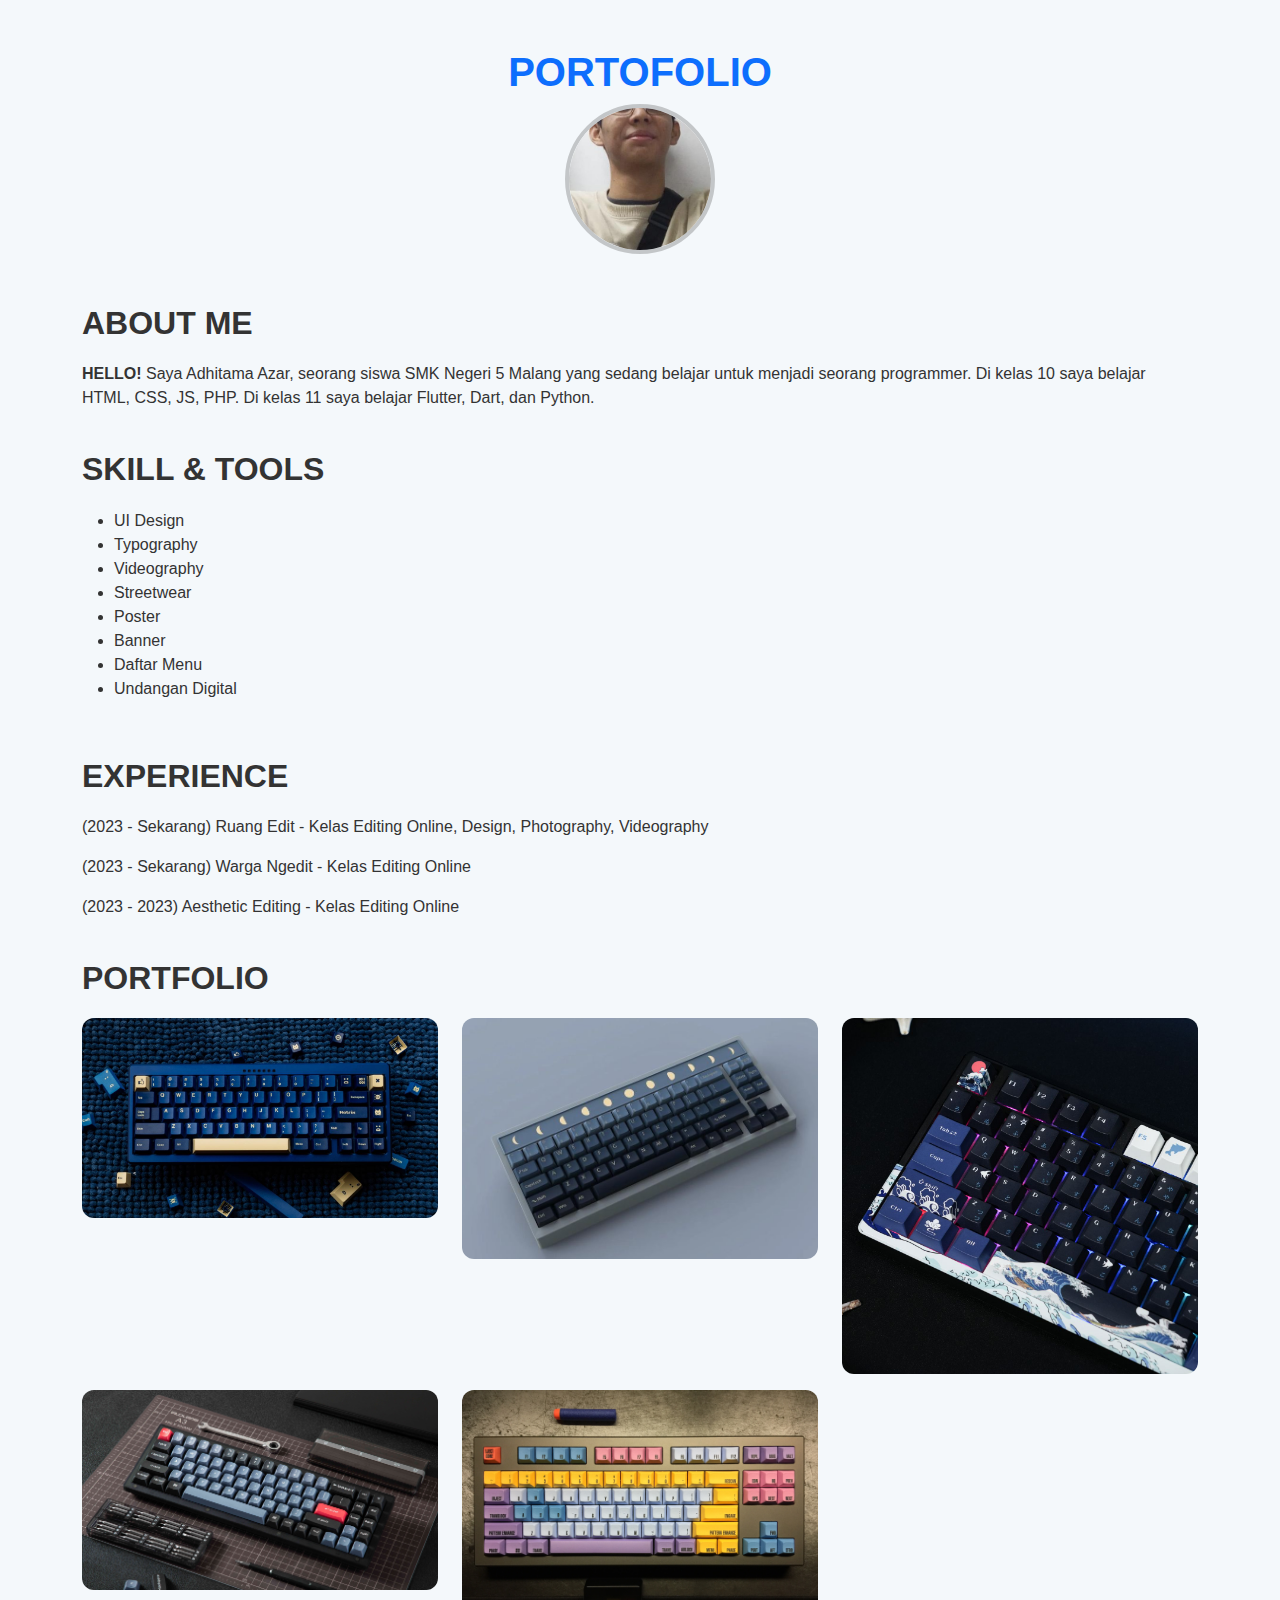
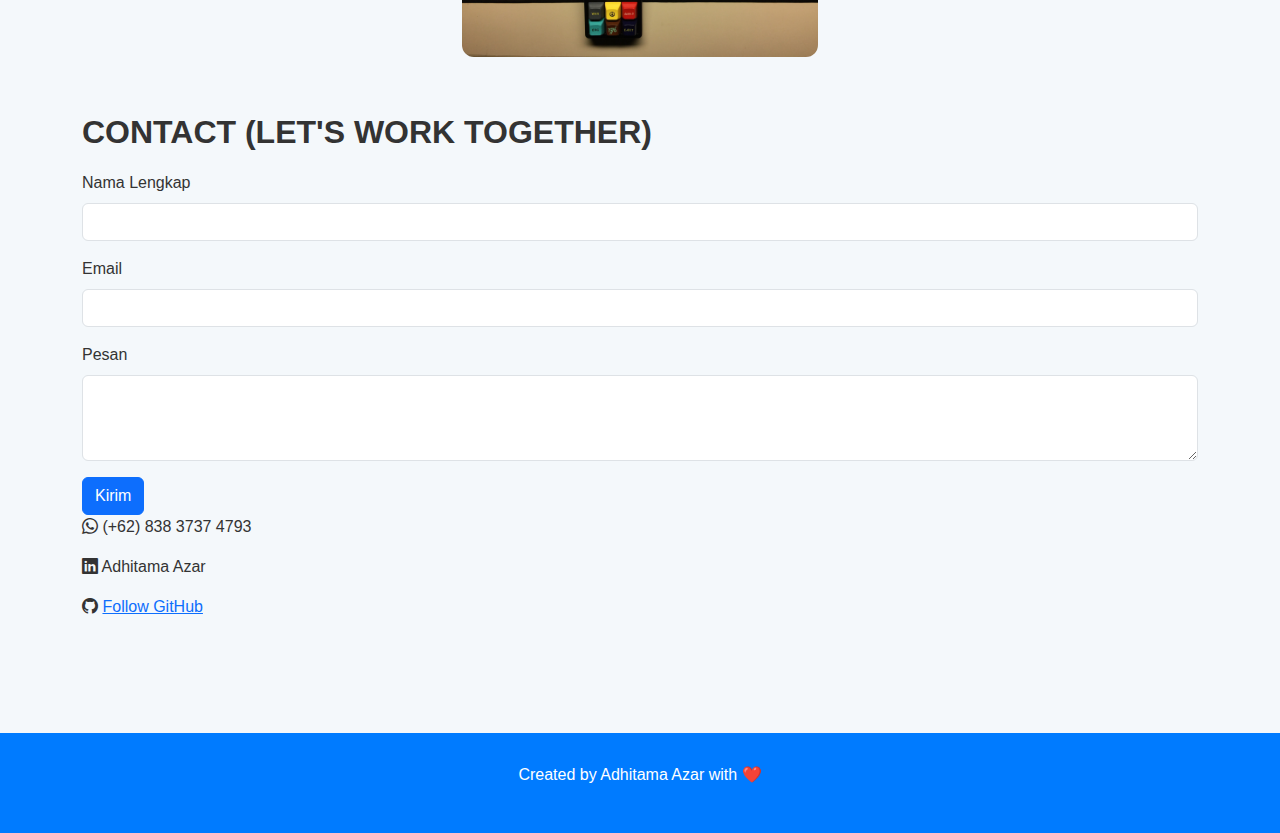
<file: porto2.html>
<!DOCTYPE html>
<html lang="en">
  <head>
    <meta charset="UTF-8" />
    <meta name="viewport" content="width=device-width, initial-scale=1.0" />
    <title>Portfolio | Adhitama Azar </title>
    <link href="https://cdn.jsdelivr.net/npm/bootstrap@5.3.0/dist/css/bootstrap.min.css" rel="stylesheet" />
    <link rel="stylesheet" href="https://cdn.jsdelivr.net/npm/bootstrap-icons@1.10.5/font/bootstrap-icons.css">
    <style>
      body {
        font-family: 'Segoe UI', sans-serif;
        background-color: #f4f8fb;
        color: #333;
      }
      .profile-img {
        width: 150px;
        height: 150px;
        object-fit: cover;
        border-radius: 50%;
        border: 4px solid #00000033;
        margin-bottom: 10px;
      }
      .section-title {
        font-weight: bold;
        text-transform: uppercase;
        margin-top: 40px;
        margin-bottom: 20px;
      }
      .tool-icon {
        width: 50px;
        height: auto;
        margin: 5px;
      }
      .experience-list {
        margin-bottom: 30px;
      }
      .portfolio-img {
        width: 100%;
        object-fit: cover;
        border-radius: 12px;
      }
      footer {
        margin-top: 50px;
        padding: 30px;
        background: #007bff;
        color: #fff;
      }
    </style>
  </head>
  <body>
    <div class="container text-center py-5">
      <h1 class="text-primary fw-bold">PORTOFOLIO</h1>

      <img src="img/WhatsApp Image 2026-01-08 at 11.29.46.jpg" alt="Niah Aldania" class="profile-img" />

      <section class="text-start">
        <h2 class="section-title">About Me</h2>
        <p><strong>HELLO!</strong> Saya Adhitama Azar, seorang siswa SMK Negeri 5 Malang yang sedang belajar untuk menjadi seorang programmer. Di kelas 10 saya belajar HTML, CSS, JS, PHP. Di kelas 11 saya belajar Flutter, Dart, dan Python.</p>
      </section>

      <section class="text-start">
        <h2 class="section-title">Skill & Tools</h2>
        <div class="row">
          <div class="col-md-6">
            <ul>
              <li>UI Design</li>
              <li>Typography</li>
              <li>Videography</li>
              <li>Streetwear</li>
              <li>Poster</li>
              <li>Banner</li>
              <li>Daftar Menu</li>
              <li>Undangan Digital</li>
            </ul>
          </div>
        </div>
      </section>

      <section class="text-start">
        <h2 class="section-title">Experience</h2>
        <div class="experience-list">
          <p>(2023 - Sekarang) Ruang Edit - Kelas Editing Online, Design, Photography, Videography</p>
          <p>(2023 - Sekarang) Warga Ngedit - Kelas Editing Online</p>
          <p>(2023 - 2023) Aesthetic Editing - Kelas Editing Online</p>
        </div>
      </section>

      <section class="text-start">
        <h2 class="section-title">Portfolio</h2>
        <div class="row">
          <div class="col-md-4 mb-3">
            <img src="img/2d098093b9227083895153491b3fca6b.jpg" class="portfolio-img" alt="Project 1" />
          </div>
          <div class="col-md-4 mb-3">
            <img src="img/board2.jpg" class="portfolio-img" alt="Project 2" />
          </div>
          <div class="col-md-4 mb-3">
            <img src="img/7f3760069fc7102867998d4526e05796.jpg" class="portfolio-img" alt="Project 3" />
          </div>
          <div class="col-md-4 mb-3">
            <img src="img/keychronv7custommechanicalkeyboard-1670491631271.jpg" class="portfolio-img" alt="Project 4" />
          </div>
          <div class="col-md-4 mb-3">
            <img src="img/RJ8iMDiQPGav5zhFnRVJA7.jpg" class="portfolio-img" alt="Project 5" />
          </div>
        </div>
      </section>

      <section class="text-start">
        <h2 class="section-title">Contact (Let's Work Together)</h2>
        <form name="Database-Portfolio">
          <div class="mb-3">
            <label for="name" class="form-label">Nama Lengkap</label>
            <input type="text" class="form-control" id="name" name="nama" required />
          </div>
          <div class="mb-3">
            <label for="email" class="form-label">Email</label>
            <input type="email" class="form-control" id="email" name="email" required />
          </div>
          <div class="mb-3">
            <label for="pesan" class="form-label">Pesan</label>
            <textarea class="form-control" id="pesan" rows="3" name="pesan" required></textarea>
          </div>
          <button type="submit" class="btn btn-primary btn-kirim">Kirim</button>
          <button class="btn btn-primary btn-loading d-none" type="button" disabled>
            <span class="spinner-border spinner-border-sm" role="status" aria-hidden="true"></span>
            Loading...
          </button>
        </form>
        <p><i class="bi bi-whatsapp"></i> (+62) 838 3737 4793</p>
        <p><i class="bi bi-linkedin"></i> Adhitama Azar</p>
        <p><i class="bi bi-github"></i> <a href="https://github.com/AdhitamaAzar" target="_blank">Follow GitHub</a></p>
      </section>
    </div>
    <footer class="text-center">
      <p>Created by Adhitama Azar with ❤️</p>
    </footer>
    <script>
      const scriptURL = 'https://script.google.com/macros/s/AKfycby8fbIPeQTXsF7QOVfgQlqNWXkloX8wt2nTrmaf4GnS403qNVfxXy7q-ygfWv5JSl82/exec';
      const form = document.forms['Database-Portfolio'];
      const btnKirim = document.querySelector('.btn-kirim');
      const btnLoading = document.querySelector('.btn-loading');
      const myAlert = document.querySelector('.my-alert');

      form.addEventListener('submit', e => {
        e.preventDefault();
        btnLoading.classList.remove('d-none');
        btnKirim.classList.add('d-none');
        fetch(scriptURL, { method: 'POST', body: new FormData(form) })
          .then(response => {
            btnLoading.classList.add('d-none');
            btnKirim.classList.remove('d-none');
            myAlert.style.display = 'block';
            form.reset();
            setTimeout(() => myAlert.style.display = 'none', 5000);
          })
          .catch(error => console.error('Error!', error.message));
      });
    </script>
  </body>
</html>
</file>
